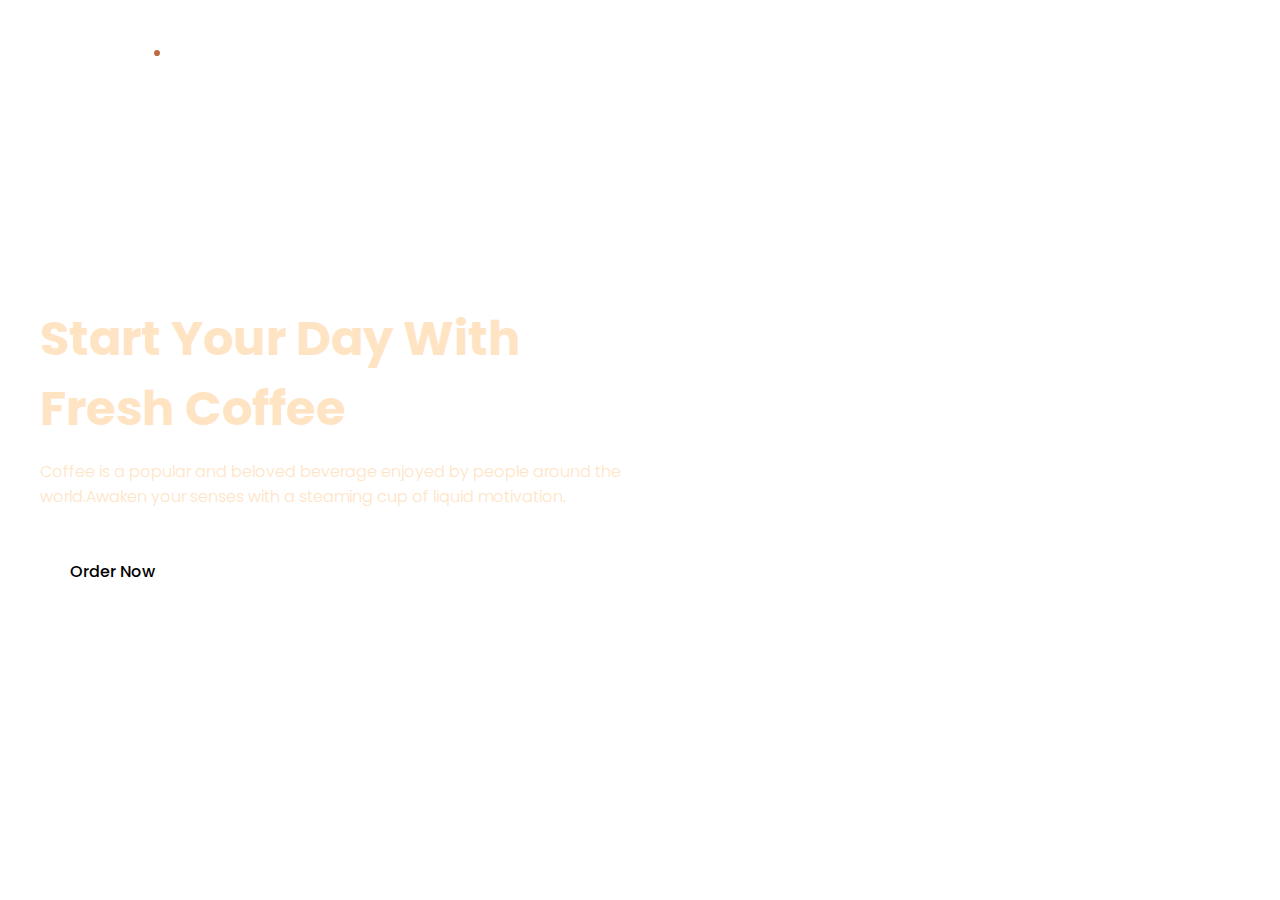
<file: Project/landing.html>
<!DOCTYPE html>
<!-- Coding By CodingNepal - www.codingnepalweb.com -->
<html lang="en">
  <head>
    <meta charset="UTF-8">
    <meta name="viewport" content="width=device-width, initial-scale=1.0">
    <title>Coffee Website HTML and CSS | CodingNepal</title>
    <link rel="stylesheet" href="style.css">
    <!-- Google Fonts Links For Icon -->
    <link rel="stylesheet" href="https://fonts.googleapis.com/css2?family=Material+Symbols+Outlined:opsz,wght,FILL,GRAD@24,400,0,0">
  </head>
  <body>
    <header>
      <nav class="navbar">
        <a class="logo" href="#">Coffee<span>.</span></a>
        <ul class="menu-links">
          <span id="close-menu-btn" class="material-symbols-outlined">close</span>
          <li><a href="#">Home</a></li>
          <li><a href="#">Products</a></li>
          <li><a href="#">Testimonials</a></li>
          <li><a href="#">About us</a></li>
          <li><a href="#">Contact us</a></li>
        </ul>
        <span id="hamburger-btn" class="material-symbols-outlined">menu</span>
      </nav>
    </header>

    <section class="hero-section">
      <div class="content">
        <h2>Start Your Day With Fresh Coffee</h2>
        <p>
          Coffee is a popular and beloved beverage enjoyed by 
          people around the world.Awaken your senses with a steaming cup of liquid motivation.
        </p>
       <a href="registration.html"> <button>Order Now</button></a> 
      </div>
    </section>

    <script>
      const header = document.querySelector("header");
      const hamburgerBtn = document.querySelector("#hamburger-btn");
      const closeMenuBtn = document.querySelector("#close-menu-btn");

      // Toggle mobile menu on hamburger button click
      hamburgerBtn.addEventListener("click", () => header.classList.toggle("show-mobile-menu"));

      // Close mobile menu on close button click
      closeMenuBtn.addEventListener("click", () => hamburgerBtn.click());
    </script>
    
  </body>
</html>
</file>
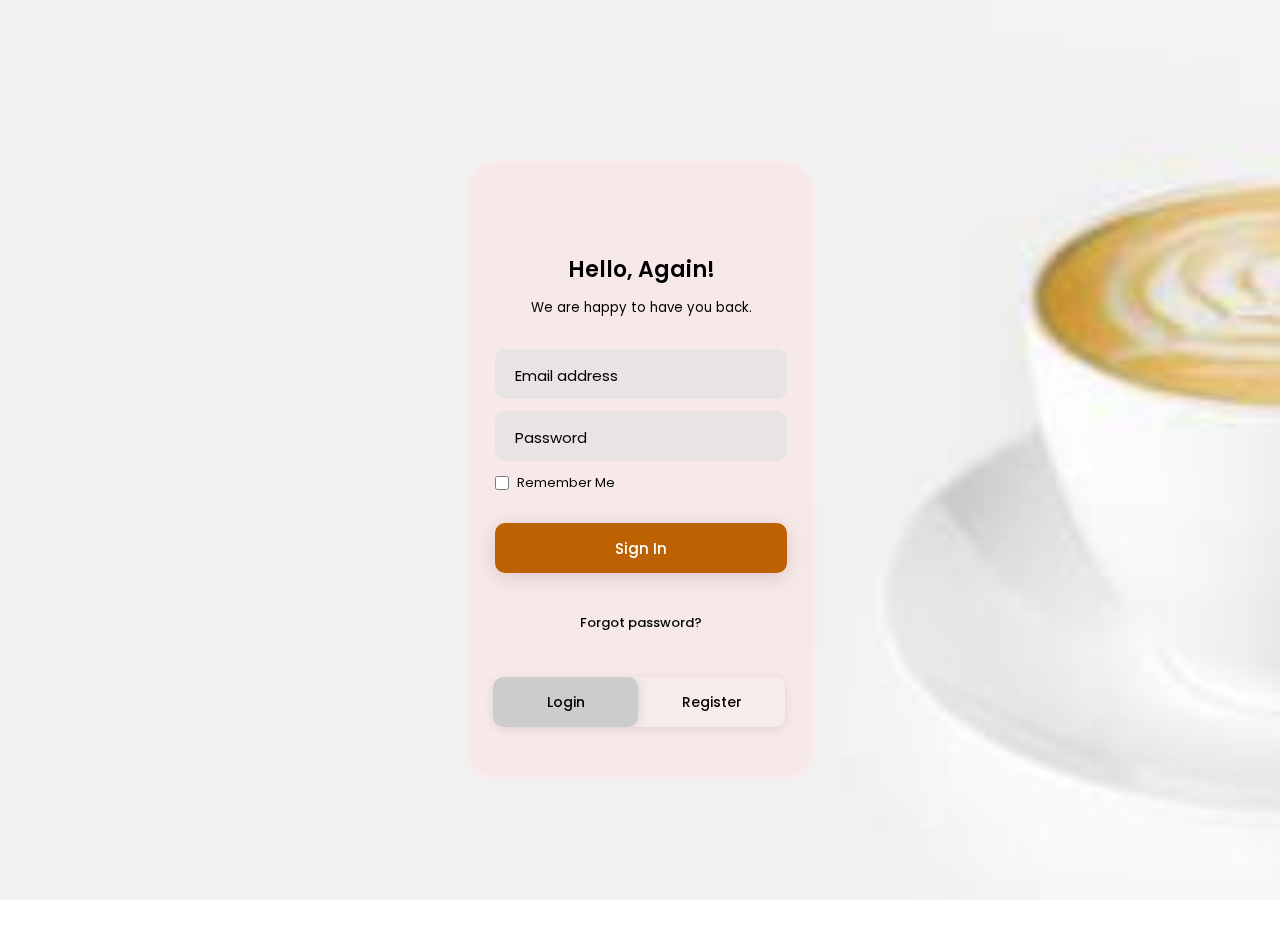
<file: Project/registration.html>
<!DOCTYPE html>
<html lang="en">
<head>
    <meta charset="UTF-8">
    <meta http-equiv="X-UA-Compatible" content="IE=edge">
    <meta name="viewport" content="width=device-width, initial-scale=1.0">
    <link rel="stylesheet" href="https://cdnjs.cloudflare.com/ajax/libs/font-awesome/6.4.2/css/all.min.css" integrity="sha512-z3gLpd7yknf1YoNbCzqRKc4qyor8gaKU1qmn+CShxbuBusANI9QpRohGBreCFkKxLhei6S9CQXFEbbKuqLg0DA==" crossorigin="anonymous" referrerpolicy="no-referrer" />
    <link rel="stylesheet" href="style2.css">
    <title>Login</title>
</head>
<body>
    <div class="container">
        <div class="box">
            <form id="loginForm" action="process.php" method="post" >
            <div class="box-login" id="login">
                <div class="top-header">
                    <h3>Hello, Again!</h3>
                    <small>We are happy to have you back.</small>
                </div>
                <div class="input-group">
                    <div class="input-field">
                        <input type="text" class="input-box" id="logEmail" name="logEmail" required>
                        <label for="logEmail">Email address</label>
                    </div>
                    <div class="input-field">
                        <input type="password" class="input-box" id="logPassword" name="logPassword" required>
                        <label for="logPassword">Password</label>
                        <div class="eye-area">
                            <div class="eye-box" onclick="myLogPassword()">
                                <i class="fa-regular fa-eye" id="eye"></i>
                                <i class="fa-regular fa-eye-slash" id="eye-slash"></i>
                            </div>
                        </div>
                    </div>
                    <div class="remember">
                        <input type="checkbox" id="formCheck" class="check">
                        <label for="formCheck">Remember Me</label>
                    </div>
                    <div class="input-field">
                        <input type="submit" class="input-submit" value="Sign In" required>
                    </div>
                    <div class="forgot">
                        <a href="#">Forgot password?</a>
                    </div>
                </div>
                </div>
            </form>
            <!-- Registration Form -->
            <form id="registerForm" action="coffee-shop-website/index.html" method="get" >
            <div class="box-register" id="register">
                <div class="top-header">
                    <h3>Sign Up, Now!</h3>
                    <small>We are happy to have you with us.</small>
                </div>
                <div class="input-group">
                    <div class="input-field">
                        <input type="text" class="input-box" id="regUsername" name="regUsername" required>
                        <label for="regUsername">Username</label>
                    </div>
                    <div class="input-field">
                        <input type="text" class="input-box" id="regEmail" name="regEmail" required>
                        <label for="regEmail">Email address</label>
                    </div>
                    <div class="input-field">
                        <input type="password" class="input-box" id="regPassword" name="regPassword" required>
                        <label for="regPassword">Password</label>
                        <div class="eye-area">
                            <div class="eye-box" onclick="myRegPassword()">
                                <i class="fa-regular fa-eye" id="eye-2"></i>
                                <i class="fa-regular fa-eye-slash" id="eye-slash-2"></i>
                            </div>
                        </div>
                    </div>
                    <div class="remember">
                        <input type="checkbox" id="formCheck2" class="check">
                        <label for="formCheck2">Remember Me</label>
                    </div>
                    <div class="input-field">
                        <input type="submit" class="input-submit" value="Sign Up" required>
                    </div>
                </div>
            </div>
            </form>

            <!-- Switch between Login and Register -->
            <div class="switch">
                <a href="#" class="login active" onclick="login()">Login</a>
                <a href="#" class="register" onclick="register()">Register</a>
                <div class="btn-active" id="btn"></div>
            </div>

        </div>
    </div>

    <script>
        // JavaScript functions for switching between login and registration forms and toggling password visibility remain unchanged.
        var x = document.getElementById('login');
        var y = document.getElementById('register');
        var z = document.getElementById('btn');
        function login(){
            x.style.left = "27px";
            y.style.right = "-350px";
            z.style.left = "0px";
        }
        function register(){
            x.style.left = "-350px";
            y.style.right = "25px";
            z.style.left = "150px";
        }
   // View Password codes   
        function myLogPassword(){
         var a = document.getElementById("logPassword");
         var b = document.getElementById("eye");
         var c = document.getElementById("eye-slash");
         if(a.type === "password"){
            a.type = "text";
            b.style.opacity = "0";
            c.style.opacity = "1";
         }else{
            a.type = "password";
            b.style.opacity = "1";
            c.style.opacity = "0";
         }
        }
        function myRegPassword(){
    
         var d = document.getElementById("regPassword");
         var b = document.getElementById("eye-2");
         var c = document.getElementById("eye-slash-2");
 
         if(d.type === "password"){
            d.type = "text";
            b.style.opacity = "0";
            c.style.opacity = "1";
         }else{
            d.type = "password";
            b.style.opacity = "1";
            c.style.opacity = "0";
         }
        }
    </script>
</body>
</html>
</file>
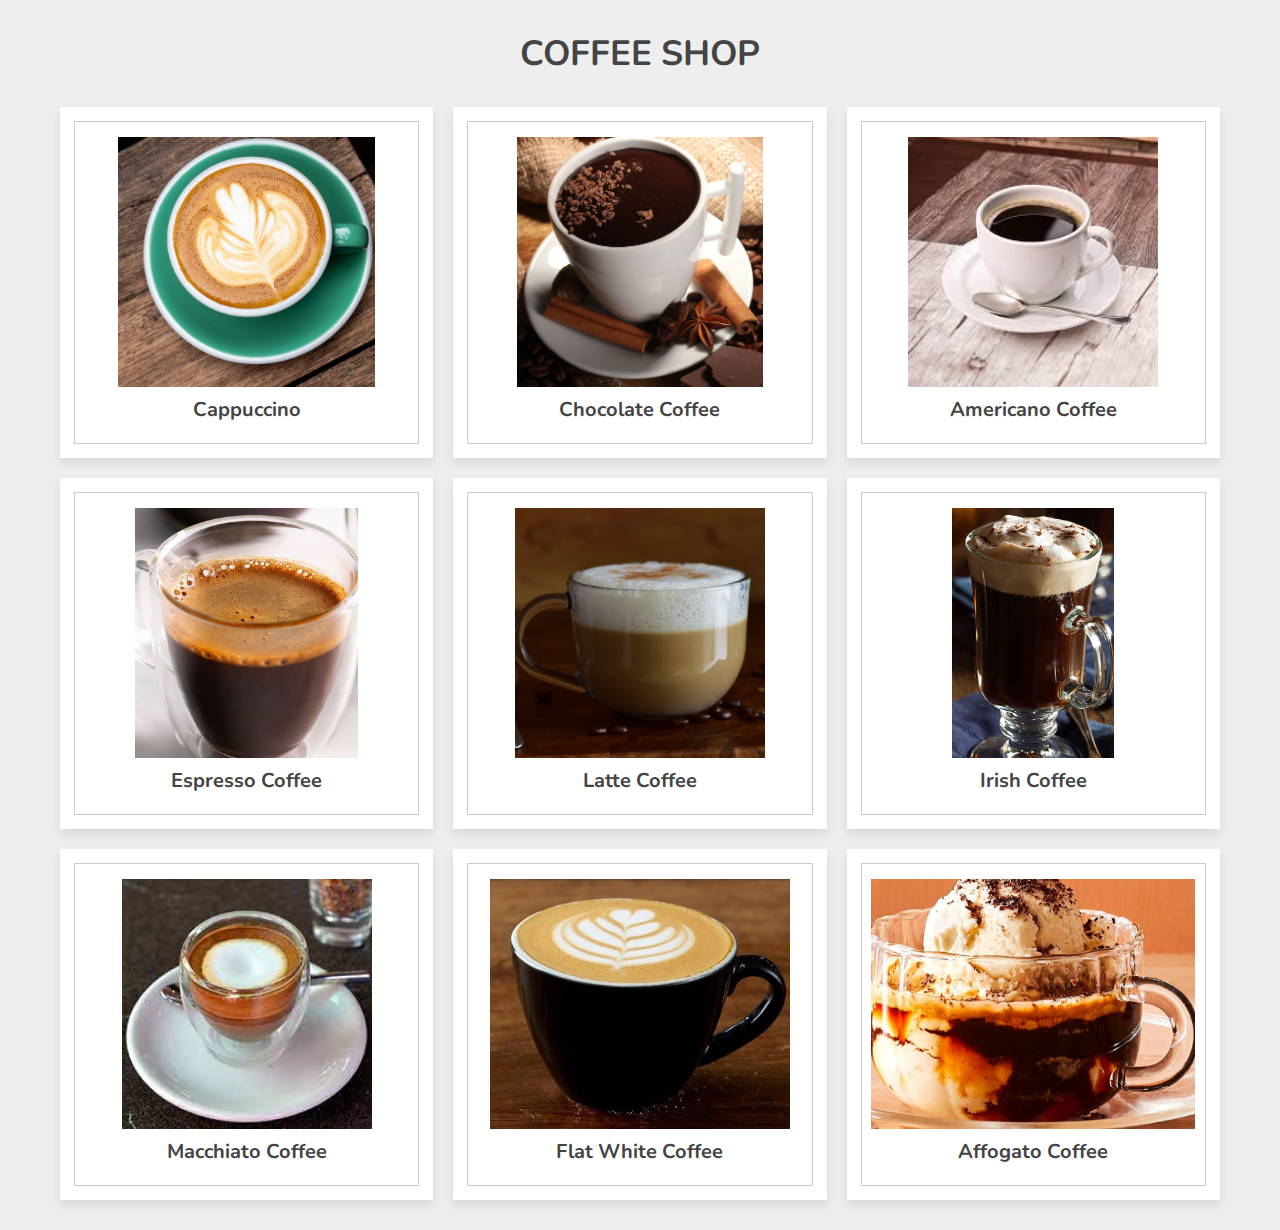
<file: Project/product card popup/index1.html>
<!DOCTYPE html>
<html lang="en">
<head>
   <meta charset="UTF-8">
   <meta http-equiv="X-UA-Compatible" content="IE=edge">
   <meta name="viewport" content="width=device-width, initial-scale=1.0">
   
   <!-- font awesome cdn link  -->
   <link rel="stylesheet" href="https://cdnjs.cloudflare.com/ajax/libs/font-awesome/5.15.4/css/all.min.css">

   <!-- custom css file link  -->
   <link rel="stylesheet" href="css/style.css">

   <!-- custom js file link  -->
   <script src="js/script.js" defer></script>
   <title>Coffee Shop</title>

</head>
<body>
   
<div class="container">

   <h3 class="title"> Coffee Shop </h3>

   <div class="products-container">

      <div class="product" data-name="p-1">
         <img src="images/1.png" alt="">
         <h3>Cappuccino</h3>
         
      </div>

      <div class="product" data-name="p-2">
         <img src="images/2.png" alt="">
         <h3>Chocolate Coffee</h3>
       
      </div>

      <div class="product" data-name="p-3">
         <img src="images/3.png" alt="">
         <h3>Americano Coffee</h3>
       
      </div>

      <div class="product" data-name="p-4">
         <img src="images/4.png" alt="">
         <h3>Espresso coffee</h3>
         
      </div>

      <div class="product" data-name="p-5">
         <img src="images/5.png" alt="">
         <h3>Latte coffee</h3>
         
      </div>

      <div class="product" data-name="p-6">
         <img src="images/6.png" alt="">
         <h3>Irish Coffee</h3>
         
      </div>

      <div class="product" data-name="p-7">
         <img src="images/7.jpg" alt="">
         <h3>Macchiato Coffee</h3>
         
      </div>

      <div class="product" data-name="p-8">
         <img src="images/8.jpg" alt="">
         <h3>Flat White coffee</h3>
         
      </div>

      <div class="product" data-name="p-9">
         <img src="images/9.jpg" alt="">
         <h3>affogato coffee</h3>
         
      </div>


   </div>

</div>

<div class="products-preview">

   <div class="preview" data-target="p-1">
      <i class="fas fa-times"></i>
      <img src="images/1.png" alt="">
      <h3>Cappuccino</h3>
      <div class="stars">
         <i class="fas fa-star"></i>
         <i class="fas fa-star"></i>
         <i class="fas fa-star"></i>
         <i class="fas fa-star"></i>
         <i class="fas fa-star-half-alt"></i>
         <span>( 250 )</span>
      </div>
      <p>Equal parts espresso, steamed milk, and milk foam, often with a dusting of cocoa powder or cinnamon on top.</p>
      <div class="price">₹100</div>
      <div class="buttons">
         <a href="#" class="buy">buy now</a>
         <a href="#" class="cart">add to cart</a>
      </div>
   </div>

   <div class="preview" data-target="p-2">
      <i class="fas fa-times"></i>
      <img src="images/2.png" alt="">
      <h3>Chocolate Coffee</h3>
      <div class="stars">
         <i class="fas fa-star"></i>
         <i class="fas fa-star"></i>
         <i class="fas fa-star"></i>
         <i class="fas fa-star"></i>
         <i class="fas fa-star-half-alt"></i>
         <span>( 250 )</span>
      </div>
      <p>Chocolate coffee, also known as the 'Mocha', is a delightful combination of chocolate and coffee</p>
      <div class="price">₹80</div>
      <div class="buttons">
         <a href="#" class="buy">buy now</a>
         <a href="#" class="cart">add to cart</a>
      </div>
   </div>

   <div class="preview" data-target="p-3">
      <i class="fas fa-times"></i>
      <img src="images/3.png" alt="">
      <h3>Americano Coffee</h3>
      <div class="stars">
         <i class="fas fa-star"></i>
         <i class="fas fa-star"></i>
         <i class="fas fa-star"></i>
         <i class="fas fa-star"></i>
         <i class="fas fa-star-half-alt"></i>
         <span>( 250 )</span>
      </div>
      <p>Espresso shots diluted with hot water, resulting in a milder flavor.</p>
      <div class="price">₹150</div>
      <div class="buttons">
         <a href="#" class="buy">buy now</a>
         <a href="#" class="cart">add to cart</a>
      </div>
   </div>

   <div class="preview" data-target="p-4">
      <i class="fas fa-times"></i>
      <img src="images/4.png" alt="">
      <h3>Espresso Coffee</h3>
      <div class="stars">
         <i class="fas fa-star"></i>
         <i class="fas fa-star"></i>
         <i class="fas fa-star"></i>
         <i class="fas fa-star"></i>
         <i class="fas fa-star-half-alt"></i>
         <span>( 250 )</span>
      </div>
      <p>A concentrated coffee brewed by forcing hot water through finely-ground coffee beans.</p>
      <div class="price">₹120</div>
      <div class="buttons">
         <a href="#" class="buy">buy now</a>
         <a href="#" class="cart">add to cart</a>
      </div>
   </div>

   <div class="preview" data-target="p-5">
      <i class="fas fa-times"></i>
      <img src="images/5.png" alt="">
      <h3>Latte Coffee</h3>
      <div class="stars">
         <i class="fas fa-star"></i>
         <i class="fas fa-star"></i>
         <i class="fas fa-star"></i>
         <i class="fas fa-star"></i>
         <i class="fas fa-star-half-alt"></i>
         <span>( 250 )</span>
      </div>
      <p>Espresso mixed with steamed milk, typically topped with a small amount of foam.</p>
      <div class="price">₹180</div>
      <div class="buttons">
         <a href="#" class="buy">buy now</a>
         <a href="#" class="cart">add to cart</a>
      </div>
   </div>

   <div class="preview" data-target="p-6">
      <i class="fas fa-times"></i>
      <img src="images/6.png" alt="">
      <h3>Irish Coffee</h3>
      <div class="stars">
         <i class="fas fa-star"></i>
         <i class="fas fa-star"></i>
         <i class="fas fa-star"></i>
         <i class="fas fa-star"></i>
         <i class="fas fa-star-half-alt"></i>
         <span>( 250 )</span>
      </div>
      <p>Coffee spiked with Irish whiskey, sugar, and topped with cream.</p>
      <div class="price">₹200</div>
      <div class="buttons">
         <a href="#" class="buy">buy now</a>
         <a href="#" class="cart">add to cart</a>
      </div>
   </div>

   <div class="preview" data-target="p-7">
      <i class="fas fa-times"></i>
      <img src="images/7.jpg" alt="">
      <h3>Macchiato Coffee</h3>
      <div class="stars">
         <i class="fas fa-star"></i>
         <i class="fas fa-star"></i>
         <i class="fas fa-star"></i>
         <i class="fas fa-star"></i>
         <i class="fas fa-star-half-alt"></i>
         <span>( 250 )</span>
      </div>
      <p>Espresso "stained" with a small amount of steamed milk or milk foam.</p>
      <div class="price">₹200</div>
      <div class="buttons">
         <a href="#" class="buy">buy now</a>
         <a href="#" class="cart">add to cart</a>
      </div>
   </div>


   <div class="preview" data-target="p-8">
      <i class="fas fa-times"></i>
      <img src="images/8.jpg" alt="">
      <h3>Flat White  Coffee</h3>
      <div class="stars">
         <i class="fas fa-star"></i>
         <i class="fas fa-star"></i>
         <i class="fas fa-star"></i>
         <i class="fas fa-star"></i>
         <i class="fas fa-star-half-alt"></i>
         <span>( 250 )</span>
      </div>
      <p>Espresso "stained" with a small amount of steamed milk or milk foam.</p>
      <div class="price">₹200</div>
      <div class="buttons">
         <a href="#" class="buy">buy now</a>
         <a href="#" class="cart">add to cart</a>
      </div>
   </div>

   <div class="preview" data-target="p-9">
      <i class="fas fa-times"></i>
      <img src="images/9.jpg" alt="">
      <h3>affogato  Coffee</h3>
      <div class="stars">
         <i class="fas fa-star"></i>
         <i class="fas fa-star"></i>
         <i class="fas fa-star"></i>
         <i class="fas fa-star"></i>
         <i class="fas fa-star-half-alt"></i>
         <span>( 250 )</span>
      </div>
      <p>Espresso "stained" with a small amount of steamed milk or milk foam.</p>
      <div class="price">₹200</div>
      <div class="buttons">
         <a href="#" class="buy">buy now</a>
         <a href="#" class="cart">add to cart</a>
      </div>
   </div>
   


   

</div>

</body>
</html>
</file>
<file: Project/style.css>
/* Importing Google font - Poppins */
@import url('https://fonts.googleapis.com/css2?family=Poppins:wght@300;400;500;600;700&display=swap');

* {
  margin: 0;
  padding: 0;
  box-sizing: border-box;
  font-family: 'Poppins', sans-serif;
}

header {
  position: fixed;
  top: 0;
  left: 0;
  width: 100%;
  padding: 20px;
}

header .navbar {
  display: flex;
  align-items: center;
  justify-content: space-between;
  max-width: 1200px;
  margin: 0 auto;
}

.navbar .logo {
  color: #fff;
  font-weight: 600;
  font-size: 2.1rem;
  text-decoration: none;
}

.navbar .logo span {
  color: #C06B3E;
}

.navbar .menu-links {
  display: flex;
  list-style: none;
  gap: 35px;
}

.navbar a {
  color: #fff;
  text-decoration: none;
  transition: 0.2s ease;
}

.navbar a:hover {
  color: #C06B3E;
}

.hero-section {
  height: 100vh;
  background-image: url("https://img.freepik.com/free-vector/top-view-cup-coffee-with-roasted-beans_52683-32340.jpg?w=1060&t=st=1711885847~exp=1711886447~hmac=00e5122b293f3138e4fb2ce5e28714ffffebf62424882fdcd105b958828943ac");
  background-position: center;
  background-size: cover;
  display: flex;
  align-items: center;
  padding: 0 20px;
}

.hero-section .content {
  max-width: 1200px;
  margin: 0 auto;
  width: 100%;
  color:bisque;
}

.hero-section .content h2 {
  font-size: 3rem;
  max-width: 600px;
  line-height: 70px;
}

.hero-section .content p {
  font-weight: 300;
  max-width: 600px;
  margin-top: 15px;
}

.hero-section .content button {
  background: #fff;
  padding: 12px 30px;
  border: none;
  font-size: 1rem;
  border-radius: 6px;
  margin-top: 38px;
  cursor: pointer;
  font-weight: 500;
  transition: 0.2s ease;
}

.hero-section .content button:hover {
  color: #fff;
  background: #C06B3E;
}

#close-menu-btn {
  position: absolute;
  right: 20px;
  top: 20px;
  cursor: pointer;
  display: none;
}

#hamburger-btn {
  color: #fff;
  cursor: pointer;
  display: none;
}

@media (max-width: 768px) {
  header {
    padding: 10px;
  }

  header.show-mobile-menu::before {
    content: "";
    position: fixed;
    left: 0;
    top: 0;
    width: 100%;
    height: 100%;
    
  }

  .navbar .logo {
    font-size: 1.7rem;
  }

    
  #hamburger-btn, #close-menu-btn {
    display: block;
  }

  .navbar .menu-links {
    position: fixed;
    top: 0;
    left: -250px;
    width: 250px;
    height: 100vh;
    background: #fff;
    flex-direction: column;
    padding: 70px 40px 0;
    transition: left 0.2s ease;
  }

  header.show-mobile-menu .navbar .menu-links {
    left: 0;
  }

  .navbar a {
    color: #000;
  }

  .hero-section .content {
    text-align: center;
  }

  .hero-section .content :is(h2, p) {
    max-width: 100%;
  }

  .hero-section .content h2 {
    font-size: 2.3rem;
    line-height: 60px;
  }
  
  .hero-section .content button {
    padding: 9px 18px;
  }
}
</file>
<file: Project/style2.css>
/* POPPINS FONT */
@import url('https://fonts.googleapis.com/css2?family=Poppins:wght@400;500;600;700&display=swap');

*{
    margin: 0;
    padding: 0;
    box-sizing: border-box;
    font-family: 'poppins',sans-serif;
}
body{
    /* background: linear-gradient(#b8abea,#907cd4,#6c4be2); */
    background: url("coffee.jpg");
    background-position: center;
    background-repeat: no-repeat;
    background-size: cover;
    background-attachment: fixed;
    padding: 20px;
}
.container{
    display: flex;
    justify-content: center;
    align-items: center;
    min-height: 100vh;
}
.box{
    display: flex;
    flex-direction: row;
    position: relative;
    padding: 60px 20px 30px 20px;
    height: 620px;
    width: 350px;
    border-radius: 30px;
    background-color: rgba(255, 220, 220, 0.406);
    -webkit-backdrop-filter: blur(15px);
    backdrop-filter: blur(15px);
    border: 3px solid rgba(255, 255, 255, 0.2);
    overflow: hidden;
}
.box-login{
    position: absolute;
    width: 85%;
    left: 27px;
    transition: .5s ease-in-out;
}
.box-register{
    position: absolute;
    width: 85%;
    right: -350px;
    transition: .5s ease-in-out;
}
.top-header{
    text-align: center;
    margin: 30px 0;
}
.top-header h3{
    font-size: 22px;
    font-weight: 600;
    margin-bottom: 8px;
}
.input-group{
     width: 100%;
    
}
.input-field{
    margin: 12px 0;
    position: relative;
}

.input-box{
    width: 100%;
    height: 50px;
    font-size: 15px;
    color: #040404;
    border: none;
    border-radius: 10px;
    padding: 7px 45px 0 20px;
    background: rgba(224, 223, 223, 0.6);
    
    outline: none;
}
.input-field label{
    position: absolute;
    left: 20px;
    top: 15px;
    font-size: 15px;
    transition: .3s ease-in-out;
}
.input-box:focus ~ label,.input-box:valid ~ label{
    top: 2px;
    font-size: 10px;
    color: #c12828;
    font-weight: 500;
}
.remember{
    display: flex;
    font-size: 13px;
    margin: 12px 0 30px 0;
    color: #000000;
}
.check{
    margin-right: 8px;
    width: 14px;
}
.input-submit{
    width: 100%;
    height: 50px;
    font-size: 15px;
    font-weight: 500;
    border: none;
    border-radius: 10px;
    background: #bc6202;
    color: #fff;
    box-shadow: 0px 4px 20px rgba(62, 9, 9, 0.144);
    cursor: pointer;
    transition: .4s;
}
.input-submit:hover{
    background:  #db3e00;
    box-shadow: 0px 4px 20px rgba(62, 9, 9, 0.32);
}
.forgot{
    text-align: center;
    font-size: 13px;
    font-weight: 500;
    margin-top: 40px;
}
.forgot a{
    text-decoration: none;
    color: #000;
}
.switch{
    display: flex;
    position: absolute;
    bottom: 50px;
    left: 25px;
    width: 85%;
    height: 50px;
    background: rgba(255, 255, 255, 0.16);
   
    border-radius: 10px;
    box-shadow: 0px 2px 10px rgba(0, 0, 0, 0.1);
    overflow: hidden;
}
.switch a{
    display: flex;
    justify-content: center;
    align-items: center;
    font-size: 14px;
    font-weight: 500;
    color: #000;
    text-decoration: none;
    width: 50%;
    height: 50px;
    border-radius: 10px;
    z-index: 10;
}
#btn{
    position: absolute;
    bottom: 0px;   
    left: 0px;
    width: 145px;
    height: 50px;
    background: #cccccd;
    border-radius: 10px;
    box-shadow: 2px 0px 12px rgba(0, 0, 0, 0.1);
    transition: .5s ease-in-out;
}
.eye-area{
    position: absolute;
    top: 25px;
    right: 25px;
}
.eye-box{
    display: flex;
    align-items: center;
    justify-content: center;
    position: relative;
    
}
i{
    position: absolute;
    color: #444444;
    cursor: pointer;
}
#eye,#eye-2{
    opacity: 1;
}
#eye-slash,#eye-slash-2{
    opacity: 0;}
@media only screen and (max-width: 576px){
    .box{
        margin: 0 5px;
    }
    #btn{
        position: absolute;
        width: 153px;
    }
}
</file>
<file: Project/product card popup/css/style.css>
@import url('https://fonts.googleapis.com/css2?family=Nunito:wght@200;300;400;500;600&display=swap');

*{
   font-family: 'Nunito', sans-serif;
   margin:0; padding:0;
   box-sizing: border-box;
   outline: none; border:none;
   text-decoration: none;
   transition: all .2s linear;
   text-transform: capitalize;
}

html{
   font-size: 62.5%;
   overflow-x: hidden;
}

body{
   background: #eee;
}

.container{
   max-width: 1200px;
   margin:0 auto;
   padding:3rem 2rem;
}

.container .title{
   font-size: 3.5rem;
   color:#444;
   margin-bottom: 3rem;
   text-transform: uppercase;
   text-align: center;
}

.container .products-container{
   display: grid;
   grid-template-columns: repeat(auto-fit, minmax(30rem, 1fr));
   gap:2rem;
}

.container .products-container .product{
   text-align: center;
   padding:3rem 2rem;
   background: #fff;
   box-shadow: 0 .5rem 1rem rgba(0,0,0,.1);
   outline: .1rem solid #ccc;
   outline-offset: -1.5rem;
   cursor: pointer;
}

.container .products-container .product:hover{
   outline: .2rem solid #222;
   outline-offset: 0;
}

.container .products-container .product img{
   height: 25rem;
}

.container .products-container .product:hover img{
   transform: scale(.9);
}

.container .products-container .product h3{
   padding:.5rem 0;
   font-size: 2rem;
   color:#444;
}

.container .products-container .product:hover h3{
   color:#27ae60;
}

.container .products-container .product .price{
   font-size: 2rem;
   color:#444;
}

.products-preview{
   position: fixed;
   top:0; left:0;
   min-height: 100vh;
   width: 100%;
   background: rgba(0,0,0,.8);
   display: none;
   align-items: center;
   justify-content: center;
}

.products-preview .preview{
   display: none;
   padding:2rem;
   text-align: center;
   background: #fff;
   position: relative;
   margin:2rem;
   width: 40rem;
}

.products-preview .preview.active{
   display: inline-block;
}

.products-preview .preview img{
   height: 24rem;
}

.products-preview .preview .fa-times{
   position: absolute;
   top:1rem; right:1.5rem;
   cursor: pointer;
   color:#444;
   font-size: 4rem;
}

.products-preview .preview .fa-times:hover{
   transform: rotate(90deg);
}

.products-preview .preview h3{
   color:#444;
   padding:.5rem 0;
   font-size: 2.5rem;
}

.products-preview .preview .stars{
   padding:1rem 0;
   font-size: 1.7rem;
}

.products-preview .preview .stars i{
   color:#27ae60;
}

.products-preview .preview .stars span{
   color:#999;
}

.products-preview .preview p{
   line-height: 1.5;
   padding:1rem 0;
   font-size: 1.6rem;
   color:#777;
}

.products-preview .preview .price{
   padding:1rem 0;
   font-size: 2.5rem;
   color:#27ae60;
}

.products-preview .preview .buttons{
   display: flex;
   gap:1.5rem;
   flex-wrap: wrap;
   margin-top: 1rem;
}

.products-preview .preview .buttons a{
   flex:1 1 16rem;
   padding:1rem;
   font-size: 1.8rem;
   color:#444;
   border:.1rem solid #444;
}

.products-preview .preview .buttons a.cart{
   background: #444;
   color:#fff;
}

.products-preview .preview .buttons a.cart:hover{
   background: #111;
}

.products-preview .preview .buttons a.buy:hover{
   background: #444;
   color:#fff;
}


@media (max-width:991px){

   html{
      font-size: 55%;
   }

}

@media (max-width:768px){

   .products-preview .preview img{
      height: 25rem;
   }

}

@media (max-width:450px){

   html{
      font-size: 50%;
   }

}
</file>
